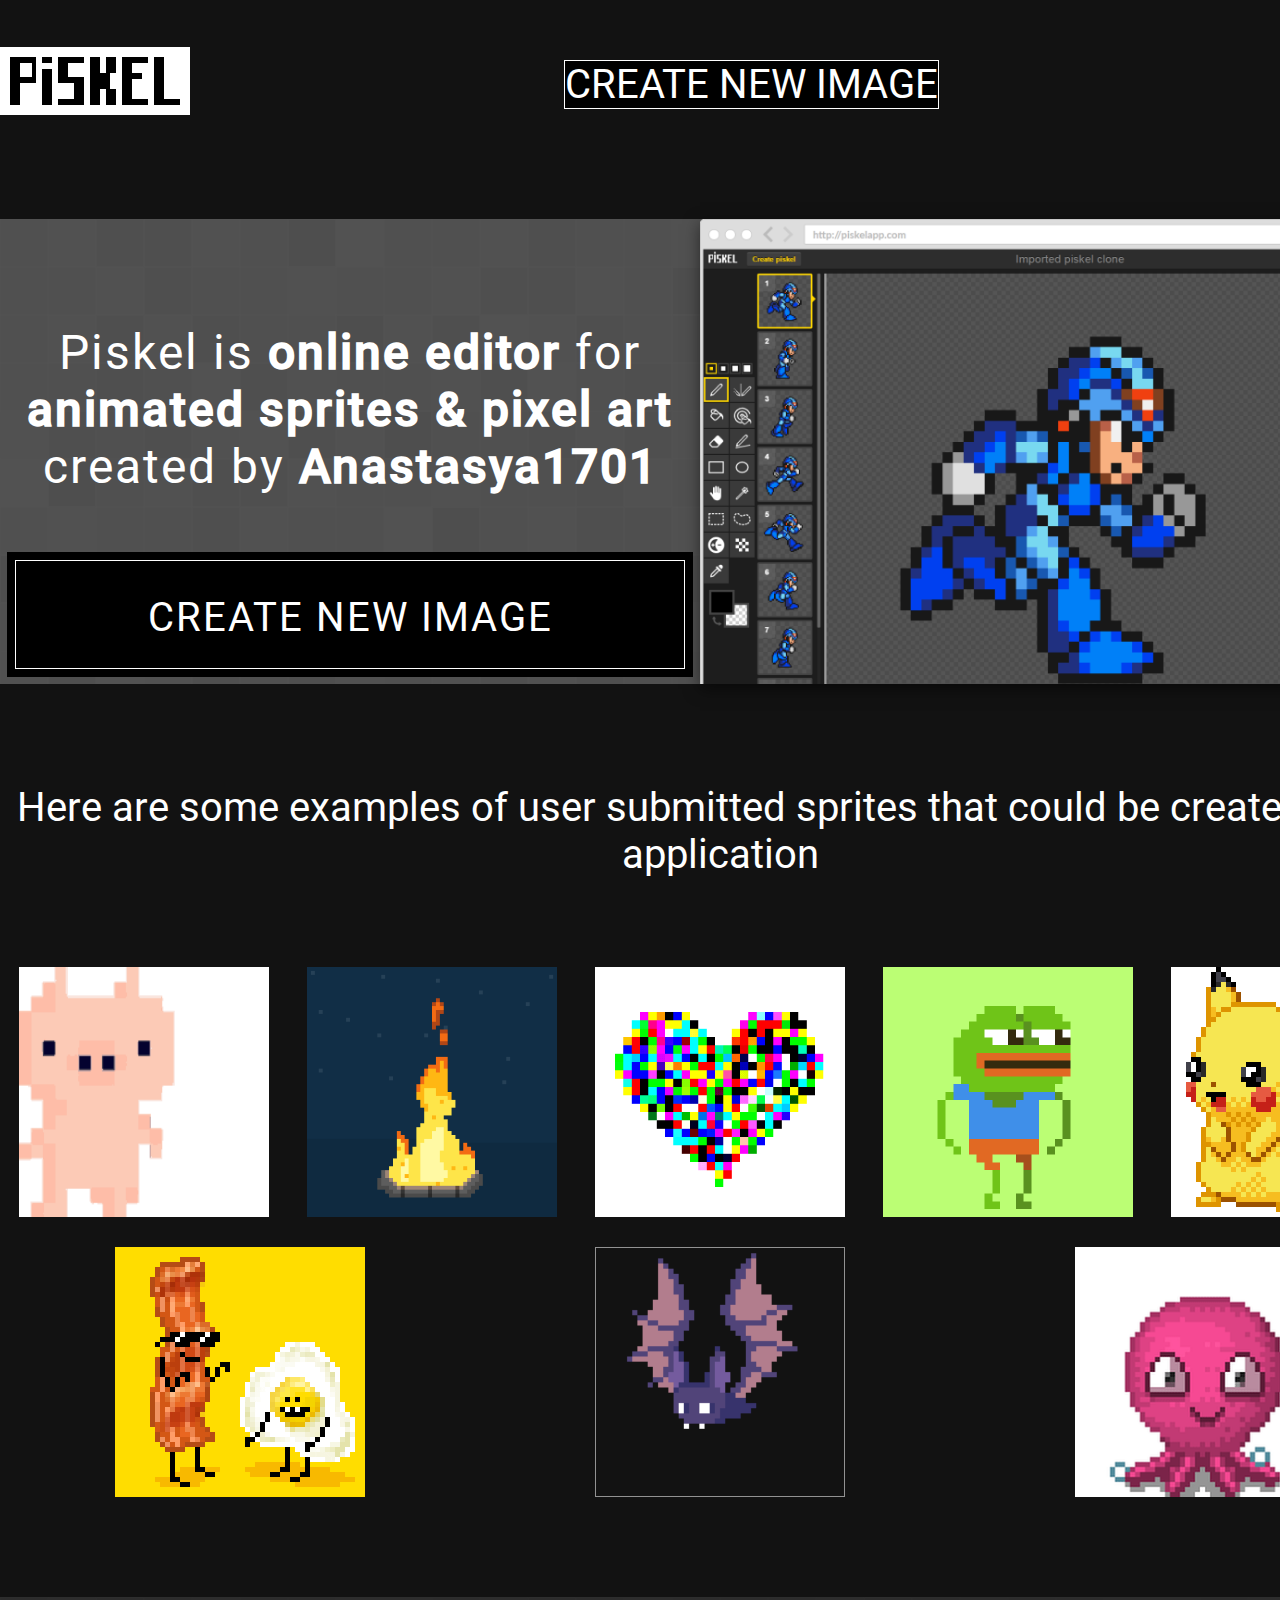
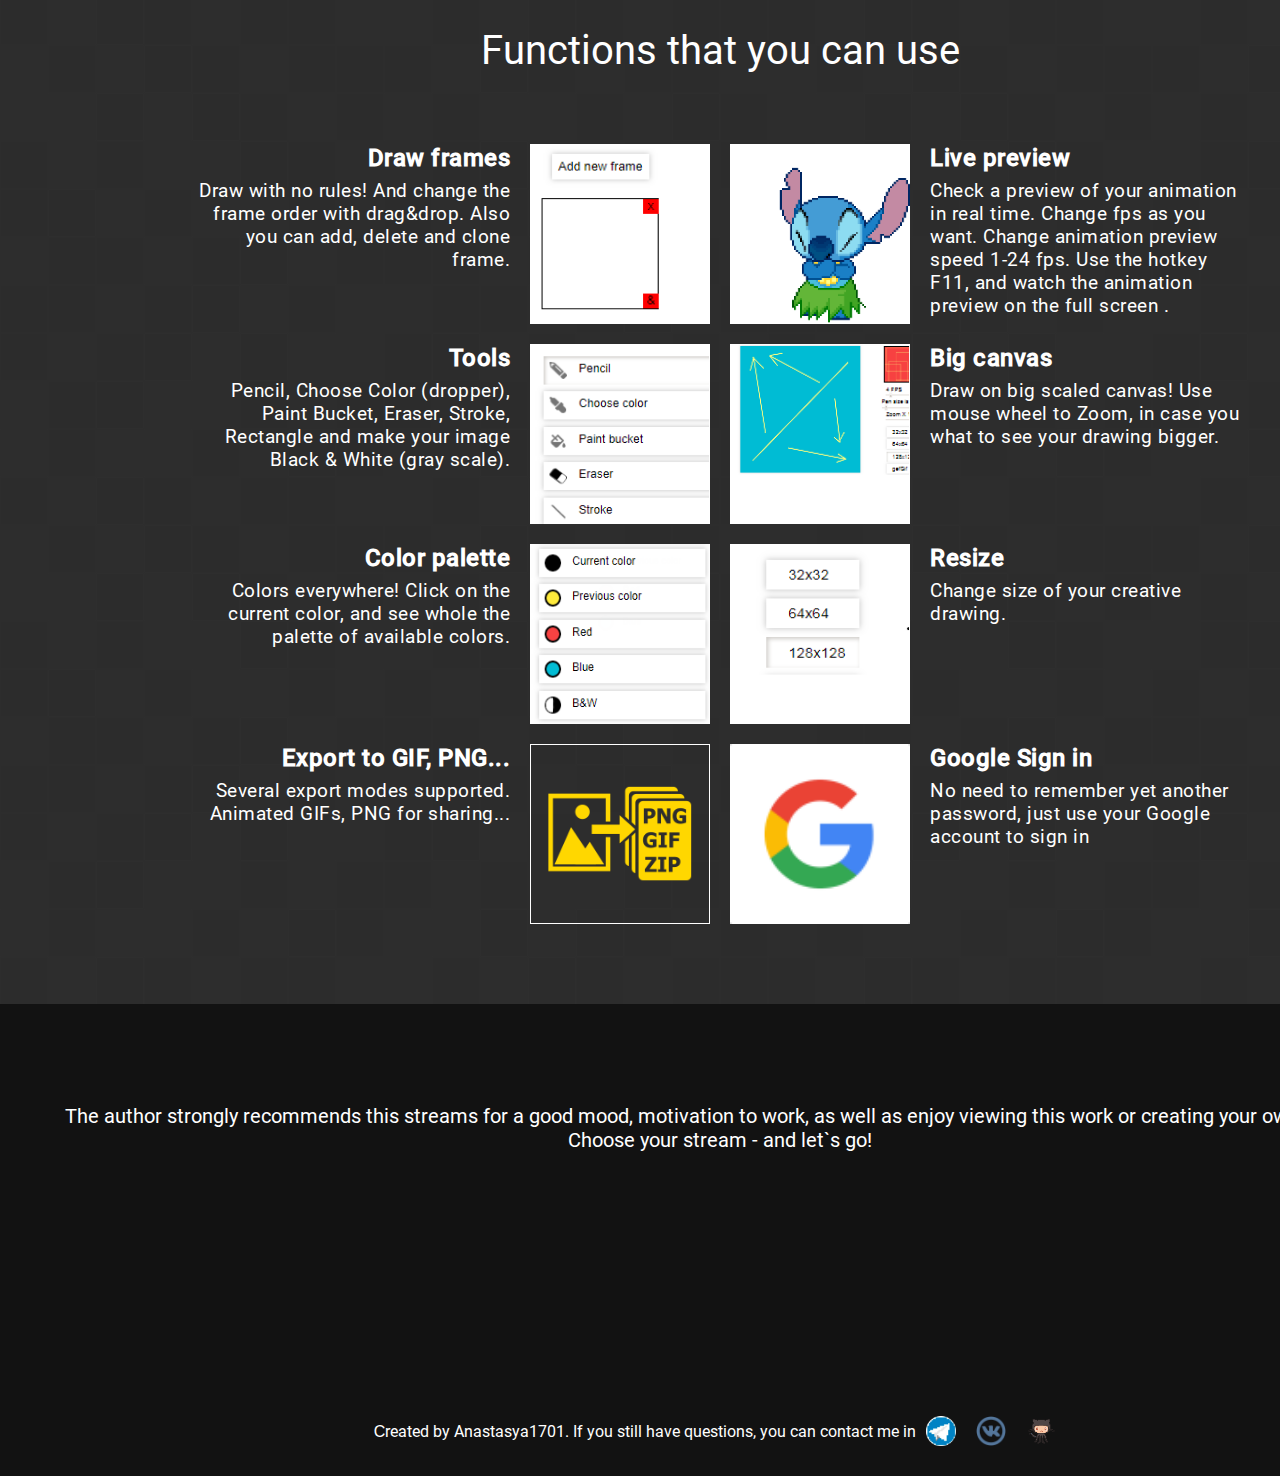
<file: index.html>
<!DOCTYPE html>
<html lang="en">
<head>
  <meta charset="UTF-8">
  <meta name="viewport" content="width=device-width, initial-scale=1.0">
  <meta http-equiv="X-UA-Compatible" content="ie=edge">
  <meta name="msapplication-TileColor" content="#da532c">
  <meta name="msapplication-config" content="./images/favicons/browserconfig.xml">
  <meta name="theme-color" content="#ffffff">
  <title>Simple Piskel Clone</title>
  <link rel="apple-touch-icon" sizes="180x180" href="./images/favicons/apple-touch-icon.png">
  <link rel="icon" type="image/png" sizes="32x32" href="./images/favicons/favicon-32x32.png">
  <link rel="icon" type="image/png" sizes="16x16" href="./images/favicons/favicon-16x16.png">
  <link rel="manifest" href="./images/favicons/site.webmanifest">
  <link rel="mask-icon" href="./images/favicons/safari-pinned-tab.svg" color="#5bbad5">
  <link rel="shortcut icon" href="./images/favicons/favicon.ico">
<link href="landing.css" rel="stylesheet"></head>
<body>
  <header class="header">
    <h1>
      <img src="images/logo.png" alt="Piskel">
    </h1>
    <a class="redirect-button glitch" data-text="CREATE NEW IMAGE" href="piskelClone.html">CREATE NEW IMAGE</a>
  </header>
  <main class="main">
    <div class="home-main">
      <div class="home-main__text">
        <span>Piskel is <b>online editor</b> for <b>animated sprites & pixel art</b> created by
          <a href="https://github.com/Anastasya1701"><b class="names">Anastasya1701</b></a>
        </span>
        <div class="home-main__btn">
          <a class="redirect-button glitch1" data-text="CREATE NEW IMAGE" href="piskelClone.html">CREATE NEW IMAGE</a>
        </div>
      </div>
      <div class="main-preview"></div>
    </div>
    <section class="examples-section">
      <div class="examples-section__text">Here are some examples of user submitted sprites that could be created in this
        application</div>
      <div class="examples-section__images">
        <img src="images/tenor.gif" class="examples-section__image-i" alt="">
        <img src="images/fire.gif" class="examples-section__image-i" alt="">
        <img src="images/heart.gif" class="examples-section__image-i" alt="">
        <img src="images/frog.gif" class="examples-section__image-i" alt="">
        <img src="images/picahu2.gif" class="examples-section__image-i" alt="">
        <img src="images/egs.gif" class="examples-section__image-i" alt="">
        <img src="images/bird.gif" class="examples-section__image-i bird-gif" alt="">
        <img src="images/osean-second.gif" class="examples-section__image-i" alt="">
      </div>
    </section>
    <section class="function-tools">
      <h2>
        Functions that you can use
      </h2>
      <div class="assets">
        <div class="assets-left">
          <div class="assets__item">
            <div class="assets__item-text">
              <h3>Draw frames</h3>
              <p>Draw with no rules!
                And change the frame order with drag&drop. Also you can add,
                delete and clone frame.
              </p>
            </div>
            <img src="images/addFrame.png" alt="" class="" width="180" height="180">
          </div>
          <div class="assets__item">
            <div class="assets__item-text">
              <h3>Tools</h3>
              <p>
                Pencil, Choose Color (dropper), Paint Bucket, Eraser, Stroke, Rectangle
                and make your image Black & White (gray scale).
                <br>
              </p>
            </div>
            <img src="images/Tools.png" alt="" class="" width="180" height="180">
          </div>
          <div class="assets__item">
            <div class="assets__item-text">
              <h3>Color palette</h3>
              <p>
                Colors everywhere! Click on the current color, and see whole the palette of available colors.
              </p>
            </div>
            <img src="images/colors.png" alt="" class="" width="180" height="180">
          </div>
          <div class="assets__item">
            <div class="assets__item-text">
              <h3>Export to GIF, PNG...</h3>
              <p>
                Several export modes supported.
                Animated GIFs, PNG for sharing...
              </p>
            </div>
            <img src="images/savePng.png" alt="" class=" save-png" width="180" height="180">
          </div>
        </div>
        <div class="assets-right">
          <div class="assets__item">
            <img class="media-image disney-img" src="images/disney.gif" width="180" height="180">
            <div class="assets__item-text">
              <h3>Live preview</h3>
              <p>
                Check a preview of your animation in real time. Change fps as you want.
                Change animation preview speed 1-24 fps.
                Use the hotkey F11, and watch the animation preview on the full screen .
              </p>
            </div>
          </div>
          <div class="assets__item">
            <img class="media-image" src="images/canvas.png" width="180" height="180">
            <div class="assets__item-text">
              <h3>Big canvas</h3>
              <p>
                Draw on big scaled canvas!
                Use mouse wheel to Zoom, in case you what to see your drawing bigger.
              </p>
            </div>
          </div>
          <div class="assets__item">
            <img src="images/resize.png" alt="" class="" width="180" height="180">
            <div class="assets__item-text">
              <h3>Resize</h3>
              <p>
                Change size of your creative drawing.
              </p>
            </div>
          </div>
          <div class="assets__item">
            <img class="media-image" src="images/google.png" width="180" height="180">
            <div class="assets__item-text">
              <h3>Google Sign in</h3>
              <p>No need to remember yet another password, just use your Google account to sign in</p>
            </div>
          </div>
        </div>
      </div>
    </section>
  </main>
  <footer>
    <div class="recomendations">
      <div>
        <p class="annotation">
          The author strongly recommends this streams for a good mood, motivation to work, as
          well as enjoy viewing this work or creating your own images.
        </p>
        <p class="annotation">
          Choose your stream - and let`s go!
        </p>
      </div>
      <div class="frame-container">
        <iframe width="370" height="210" src="https://www.youtube.com/embed/lTRiuFIWV54" frameborder="0"
          allow="accelerometer; autoplay; encrypted-media; gyroscope; picture-in-picture" allowfullscreen></iframe>
        <iframe width="370" height="210" src="https://www.youtube.com/embed/yY7iGa4t9-I" frameborder="0"
          allow="accelerometer; autoplay; encrypted-media; gyroscope; picture-in-picture" allowfullscreen></iframe>
        <iframe width="370" height="210" src="https://www.youtube.com/embed/kp54_1fgsFU" frameborder="0"
          allow="accelerometer; autoplay; encrypted-media; gyroscope; picture-in-picture" allowfullscreen></iframe>
      </div>
    </div>
    <span class="footer-information">Сreated by Anastasya1701. If you still have questions, you can contact me in
      <a class="tg-icon" href="https://t.me/anastasya1701"></a>
      <a class="vk-icon" href="https://vk.com/id77674994"></a>
      <a class="github-icon" href="https://github.com/Anastasya1701"></a>
    </span>
  </footer>

<script type="text/javascript" src="landing.js"></script></body>

</html>
</file>
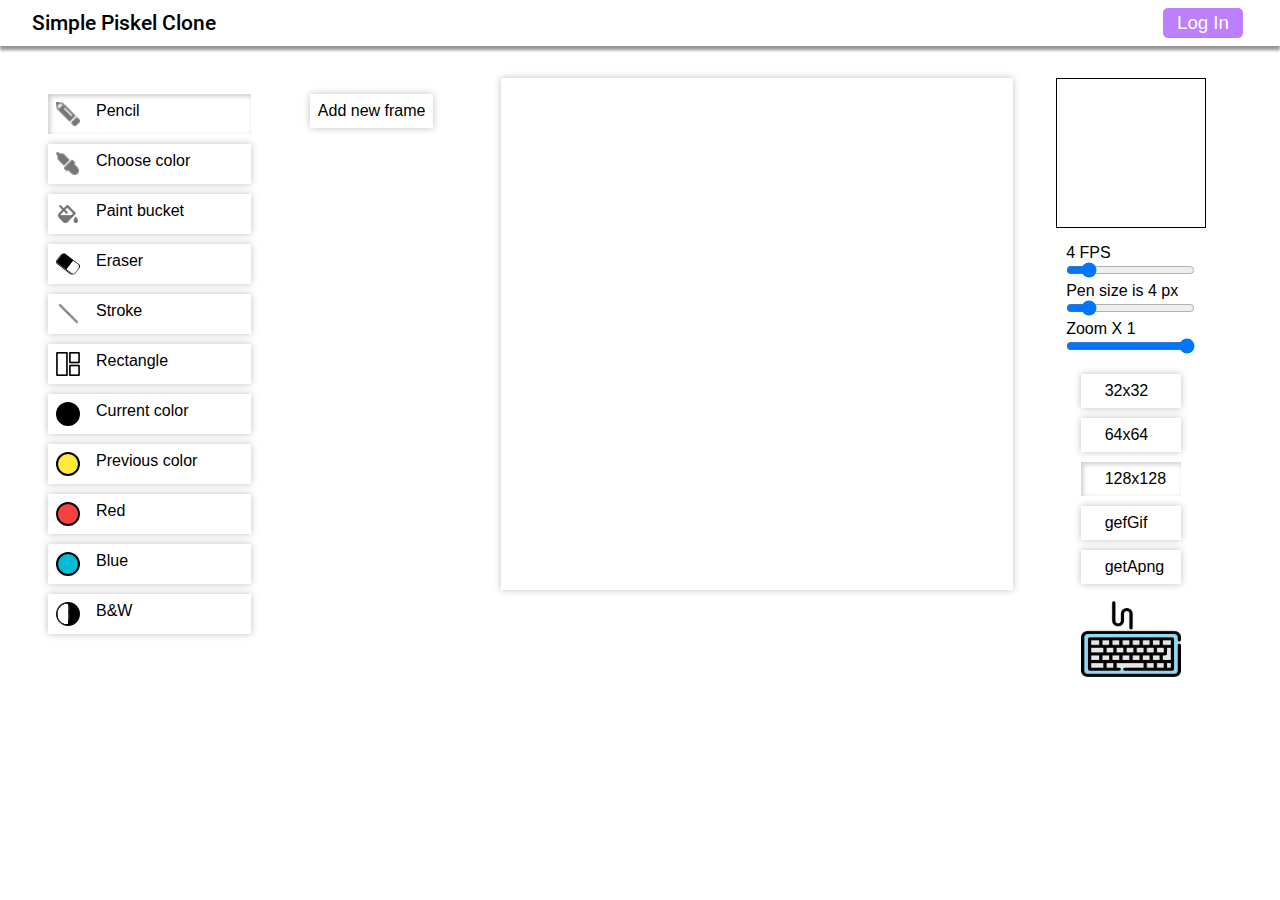
<file: piskelClone.html>
<!DOCTYPE html>
<html lang="en">

<head>
  <meta charset="UTF-8">
  <meta name="viewport" content="width=device-width, initial-scale=1.0">
  <meta http-equiv="X-UA-Compatible" content="ie=edge">
  <meta name="google-signin-client_id"
    content="212038062718-iibimte9kj8835teppp19rih8uarm6ll.apps.googleusercontent.com">
  <meta name="msapplication-TileColor" content="#da532c">
  <meta name="msapplication-config" content="./images/favicons/browserconfig.xml">
  <meta name="theme-color" content="#ffffff">
  <title>Simple Piskel Clone</title>
  <link rel="apple-touch-icon" sizes="180x180" href="./images/favicons/apple-touch-icon.png">
  <link rel="icon" type="image/png" sizes="32x32" href="./images/favicons/favicon-32x32.png">
  <link rel="icon" type="image/png" sizes="16x16" href="./images/favicons/favicon-16x16.png">
  <link rel="manifest" href="./images/favicons/site.webmanifest">
  <link rel="mask-icon" href="./images/favicons/safari-pinned-tab.svg" color="#5bbad5">
  <link rel="shortcut icon" href="./images/favicons/favicon.ico">
  <script src="https://apis.google.com/js/platform.js" async defer></script>
<link href="app.css" rel="stylesheet"></head>

<body>
  <header class="header">
    <nav class="header__nav">
      <h1 class="header__title"><a href="#">Simple Piskel Clone</a></h1>
      <div class="login-google-wrapper">
        <button id="logIn">Log In</button>
        <div id="userInfo">
          <img id="userImg">
          <span id="userName"></span>
        </div>
        <button id="logOut">Log Out</button>
      </div>
    </nav>
  </header>

  <main class="main">
    <section class="work-place">
      <ul class="work-place__tool-bar">
        <li class="button pencil active" onmousedown="return false" onselectstart="return false">
          <img class="pencil" src="images/pencil.png" alt="move" width="24" height="24">
          <span class="tool-bar__text pencil">Pencil</span>
        </li>

        <li class="button chooseColor" onmousedown="return false" onselectstart="return false">
          <img class="chooseColor" src="images/pipette.png" alt="pipe" width="24" height="24">
          <span class="tool-bar__text chooseColor">Choose color</span>
        </li>

        <li class="button paintBucket" onmousedown="return false" onselectstart="return false">
          <img class="paintBucket" src="images/bucket.png" alt="bucket" width="24" height="24">
          <span class="tool-bar__text paintBucket">Paint bucket</span>
        </li>

        <li class="button eraser" onmousedown="return false" onselectstart="return false">
          <img class="eraser" src="images/eraser.png" alt="eraser" width="24" height="24">
          <span class="tool-bar__text eraser">Eraser</span>
        </li>

        <li class="button line" onmousedown="return false" onselectstart="return false">
          <img class="line" src="images/stroke.png" alt="line" width="24" height="24">
          <span class="tool-bar__text line">Stroke</span>
        </li>

        <li class="button rectangle" onmousedown="return false" onselectstart="return false">
          <img class="rectangle" src="images/rectangle.png" alt="rectangle" width="24" height="24">
          <span class="tool-bar__text rectangle">Rectangle</span>
        </li>

        <label class="button input-color" onmousedown="return false" onselectstart="return false">
          <div class="tool-bar__color tool-bar__color--current"></div>
          <input class="input-current-color" type="color">
          Current color
        </label>

        <li class="button previous" onmousedown="return false" onselectstart="return false">
          <div class="tool-bar__color tool-bar__color--previous previous"></div>
          <span class="previous">Previous color</span>
        </li>

        <li class="button red" onmousedown="return false" onselectstart="return false">
          <div class="tool-bar__color tool-bar__color--red red"></div>
          <span class="red">Red</span>
        </li>

        <li class="button blue" onmousedown="return false" onselectstart="return false">
          <div class="tool-bar__color tool-bar__color--blue blue"></div>
          <span class="blue">Blue</span>
        </li>

        <li class="button tool-bar__bw-canvas button bw">
          <img class="bw" src="images/bw.png" alt="bw" width="24" height="24">
          <span class="tool-bar__text bw">B&W</span>
        </li>
      </ul>
    </section>

    <section class="frames scroll-container" tabindex="1">
      <div class="frames__item">
        <ul>
          <li class="button button--XL">Add new frame</li>
        </ul>
      </div>
    </section>

    <section class="canvas__wraper">
      <div class="canvas">
        <canvas class="canvas-field" width="512" height="512"></canvas>
      </div>
    </section>

    <section class="animation-preview">
      <div class="animation-preview__preview-frame"></div>
      <div class="animation-preview__range-fps">
        <p class="range-fps__value">
          <span class="value__number"></span>
          <span class="value__label">FPS</span>
        </p>
        <input type="range" value="4" class="range-fps__input-fps" min="1" max="24">
      </div>
      <div class="pen-size">
        <p class="pen-size__value">
          <span class="pen-size__label">Pen size is</span>
          <span class="pen-size__number">4</span>
          <span class="pen-size__label">px </span>
        </p>
        <input type="range" value="4" class="pen-size__input-px" min="1" max="24">
      </div>

      <div class="canvas-size">
        <p class="pen-size__value">
          <span class="canvas-size__label">Zoom</span>
          <span class="canvas-size__label">X</span>
          <span class="canvas-size__number">1</span>
        </p>
        <input type="range" value="800" class="canvas-size__input-px" min="32" max="800">
      </div>

      <ul class="canvas-size__tool-bar">
        <li class="button sizeS" onmousedown="return false" onselectstart="return false">
          <span class="tool-bar__text sizeS">32x32</span>
        </li>

        <li class="button sizeM" onmousedown="return false" onselectstart="return false">
          <span class="tool-bar__text sizeM">64x64</span>
        </li>

        <li class="button sizeL active" onmousedown="return false" onselectstart="return false">
          <span class="tool-bar__text sizeL">128x128</span>
        </li>
        <li class="button getGif" onmousedown="return false" onselectstart="return false">
          <span class="tool-bar__text getGif" download>gefGif</span>
        </li>
        <li class="button getApng" onmousedown="return false" onselectstart="return false">
          <span class="tool-bar__text getApng" download>getApng</span>
        </li>
        <li class="modal-show" data-title="Keyboard shortcuts. Click me">
          <img class="keyboard modal-show" src="images/keyboard.png" alt="move" width="100" height="90">
        </li>
        <div class="modal" id="modal">
          <div class="modal-content">
            <span class="modal-hide">✕</span>
            <div class="modal-header">
              <h2 class="modal-header__title">Keyboard shortcuts</h2>
            </div>
            <div class="modal-body">
              <h3 class="modal-body__title">Tool shortcuts</h3>
              <ul>
                <li class="modal-body__item">
                  <img class="pencil" src="images/pencil.png" alt="move" width="24" height="24">
                  <span class="item__hot-key">Alt + K</span>
                  <span class="item__label">Pencil</span>
                </li>
                <li class="modal-body__item">
                  <img class="chooseColor" src="images/pipette.png" alt="pipe" width="24" height="24">
                  <span class="item__hot-key">Alt + C</span>
                  <span class="tool-bar__text chooseColor">Choose color</span>
                </li>
                <li class="modal-body__item">
                  <img class="paintBucket" src="images/bucket.png" alt="bucket" width="24" height="24">
                  <span class="item__hot-key">Alt + B</span>
                  <span class="item__label">Paint bucket</span>
                </li>
                <li class="modal-body__item">
                  <img class="eraser" src="images/eraser.png" alt="eraser" width="24" height="24">
                  <span class="item__hot-key">Alt + H</span>
                  <span class="item__label">Eraser</span>
                </li>

                <li class="modal-body__item">
                  <img class="line" src="images/stroke.png" alt="line" width="24" height="24">
                  <span class="item__hot-key">Alt + L</span>
                  <span class="item__label">Stroke</span>
                </li>

                <li class="modal-body__item">
                  <img class="rectangle" src="images/rectangle.png" alt="rectangle" width="24" height="24">
                  <span class="item__hot-key">Alt + R</span>
                  <span class="item__label">Rectangle</span>
                </li>
              </ul>

              <h3 class="modal-body__title">Color shortcuts</h3>
              <ul>
                <li class="modal-body__item">
                  <span class="item__hot-key item__hot-key--color">Alt + 1</span>
                  <span class="item__label">Previous color</span>
                </li>

                <li class="modal-body__item">
                  <span class="item__hot-key item__hot-key--color">Alt + 2</span>
                  <span class="item__label">Red</span>
                </li>

                <li class="modal-body__item">
                  <span class="item__hot-key item__hot-key--color">Alt + 3</span>
                  <span class="item__label">Blue</span>
                </li>


                <li class="modal-body__item">
                  <span class="item__hot-key item__hot-key--color">Alt + 4</span>
                  <span class="item__label">B&W</span>
                </li>
              </ul>
              <h3 class="modal-body__title">Frame shortcuts</h3>
              <ul>
                <li class="modal-body__item">
                  <span class="item__hot-key item__hot-key--color">Alt + A</span>
                  <span class="item__label">Add frame</span>
                </li>
              </ul>
              <h3 class="modal-body__title">Canvas size shortcuts</h3>
              <ul>
                <li class="modal-body__item">
                  <span class="item__hot-key item__hot-key--color">Alt + 5</span>
                  <span class="item__label">128 x 128</span>
                </li>
                <li class="modal-body__item">
                  <span class="item__hot-key item__hot-key--color">Alt + 6</span>
                  <span class="item__label">64 x 64</span>
                </li>
                <li class="modal-body__item">
                  <span class="item__hot-key item__hot-key--color">Alt + 7</span>
                  <span class="item__label">32 x 32</span>
                </li>
              </ul>
              <h3 class="modal-body__title">Download shortcuts</h3>
              <ul>
                <li class="modal-body__item">
                  <span class="item__hot-key item__hot-key--color">Alt + 8</span>
                  <span class="item__label">Download .gif</span>
                </li>
                <li class="modal-body__item">
                  <span class="item__hot-key item__hot-key--color">Alt + 9</span>
                  <span class="item__label">Download .apng</span>
                </li>
              </ul>
              <h3 class="modal-body__title">View shortcuts</h3>
              <ul>
                <li class="modal-body__item">
                  <span class="item__hot-key item__hot-key--color">F11</span>
                  <span class="item__label">Full screen</span>
                </li>
              </ul>
            </div>
            <div class="modal-footer">
            </div>
          </div>
        </div>

      </ul>
    </section>

  </main>
<script type="text/javascript" src="app.js"></script></body>

</html>
</file>
<file: landing.css>
/*! normalize.scss v0.1.0 | MIT License | based on git.io/normalize */
/**
 * 1. Set default font family to sans-serif.
 * 2. Prevent iOS text size adjust after orientation change, without disabling
 *    user zoom.
 */
html {
  font-family: sans-serif;
  /* 1 */
  -webkit-text-size-adjust: 100%;
  /* 2 */
  -ms-text-size-adjust: 100%;
  /* 2 */ }

/**
   * Remove default margin.
   */
body {
  margin: 0; }

/* HTML5 display definitions
     ========================================================================== */
/**
   * Correct `block` display not defined for any HTML5 element in IE 8/9.
   * Correct `block` display not defined for `details` or `summary` in IE 10/11
   * and Firefox.
   * Correct `block` display not defined for `main` in IE 11.
   */
article,
aside,
details,
figcaption,
figure,
footer,
header,
hgroup,
main,
menu,
nav,
section,
summary {
  display: block; }

/**
   * 1. Correct `inline-block` display not defined in IE 8/9.
   * 2. Normalize vertical alignment of `progress` in Chrome, Firefox, and Opera.
   */
audio,
canvas,
progress,
video {
  display: inline-block;
  /* 1 */
  vertical-align: baseline;
  /* 2 */ }

/**
   * Prevent modern browsers from displaying `audio` without controls.
   * Remove excess height in iOS 5 devices.
   */
audio:not([controls]) {
  display: none;
  height: 0; }

/**
   * Address `[hidden]` styling not present in IE 8/9/10.
   * Hide the `template` element in IE 8/9/11, Safari, and Firefox < 22.
   */
[hidden],
template {
  display: none; }

/* Links
     ========================================================================== */
/**
   * Remove the gray background color from active links in IE 10.
   */
a {
  background-color: transparent; }

/**
   * Improve readability when focused and also mouse hovered in all browsers.
   */
a:active,
a:hover {
  outline: 0; }

/* Text-level semantics
     ========================================================================== */
/**
   * Address styling not present in IE 8/9/10/11, Safari, and Chrome.
   */
abbr[title] {
  border-bottom: 1px dotted; }

/**
   * Address style set to `bolder` in Firefox 4+, Safari, and Chrome.
   */
b,
strong {
  font-weight: bold; }

/**
   * Address styling not present in Safari and Chrome.
   */
dfn {
  font-style: italic; }

/**
   * Address variable `h1` font-size and margin within `section` and `article`
   * contexts in Firefox 4+, Safari, and Chrome.
   */
h1 {
  margin: 0.67em 0;
  font-size: 2em; }

/**
   * Address styling not present in IE 8/9.
   */
mark {
  color: #000000;
  background: #ffff00; }

/**
   * Address inconsistent and variable font size in all browsers.
   */
small {
  font-size: 80%; }

/**
   * Prevent `sub` and `sup` affecting `line-height` in all browsers.
   */
sub,
sup {
  position: relative;
  font-size: 75%;
  line-height: 0;
  vertical-align: baseline; }

sup {
  top: -0.5em; }

sub {
  bottom: -0.25em; }

/* Embedded content
     ========================================================================== */
/**
   * Remove border when inside `a` element in IE 8/9/10.
   */
img {
  border: 0; }

/**
   * Correct overflow not hidden in IE 9/10/11.
   */
svg:not(:root) {
  overflow: hidden; }

/* Grouping content
     ========================================================================== */
/**
   * Address margin not present in IE 8/9 and Safari.
   */
figure {
  margin: 1em 40px; }

/**
   * Address differences between Firefox and other browsers.
   */
hr {
  -moz-box-sizing: content-box;
  box-sizing: content-box;
  height: 0; }

/**
   * Contain overflow in all browsers.
   */
pre {
  overflow: auto; }

/**
   * Address odd `em`-unit font size rendering in all browsers.
   */
code,
kbd,
pre,
samp {
  font-size: 1em;
  font-family: monospace, monospace; }

/* Forms
     ========================================================================== */
/**
   * Known limitation: by default, Chrome and Safari on OS X allow very limited
   * styling of `select`, unless a `border` property is set.
   */
/**
   * 1. Correct color not being inherited.
   *    Known issue: affects color of disabled elements.
   * 2. Correct font properties not being inherited.
   * 3. Address margins set differently in Firefox 4+, Safari, and Chrome.
   */
button,
input,
optgroup,
select,
textarea {
  margin: 0;
  /* 3 */
  font: inherit;
  /* 2 */
  color: inherit;
  /* 1 */ }

/**
   * Address `overflow` set to `hidden` in IE 8/9/10/11.
   */
button {
  overflow: visible; }

/**
   * Address inconsistent `text-transform` inheritance for `button` and `select`.
   * All other form control elements do not inherit `text-transform` values.
   * Correct `button` style inheritance in Firefox, IE 8/9/10/11, and Opera.
   * Correct `select` style inheritance in Firefox.
   */
button,
select {
  text-transform: none; }

/**
   * 1. Avoid the WebKit bug in Android 4.0.* where (2) destroys native `audio`
   *    and `video` controls.
   * 2. Correct inability to style clickable `input` types in iOS.
   * 3. Improve usability and consistency of cursor style between image-type
   *    `input` and others.
   */
button,
html input[type="button"],
input[type="reset"],
input[type="submit"] {
  cursor: pointer;
  /* 3 */
  -webkit-appearance: button;
  /* 2 */ }

/**
   * Re-set default cursor for disabled elements.
   */
button[disabled],
html input[disabled] {
  cursor: default; }

/**
   * Remove inner padding and border in Firefox 4+.
   */
button::-moz-focus-inner,
input::-moz-focus-inner {
  padding: 0;
  border: 0; }

/**
   * Address Firefox 4+ setting `line-height` on `input` using `!important` in
   * the UA stylesheet.
   */
input {
  line-height: normal; }

/**
   * It's recommended that you don't attempt to style these elements.
   * Firefox's implementation doesn't respect box-sizing, padding, or width.
   *
   * 1. Address box sizing set to `content-box` in IE 8/9/10.
   * 2. Remove excess padding in IE 8/9/10.
   */
input[type="checkbox"],
input[type="radio"] {
  box-sizing: border-box;
  /* 1 */
  padding: 0;
  /* 2 */ }

/**
   * Fix the cursor style for Chrome's increment/decrement buttons. For certain
   * `font-size` values of the `input`, it causes the cursor style of the
   * decrement button to change from `default` to `text`.
   */
input[type="number"]::-webkit-inner-spin-button,
input[type="number"]::-webkit-outer-spin-button {
  height: auto; }

/**
   * 1. Address `appearance` set to `searchfield` in Safari and Chrome.
   * 2. Address `box-sizing` set to `border-box` in Safari and Chrome
   *    (include `-moz` to future-proof).
   */
input[type="search"] {
  -webkit-box-sizing: content-box;
  /* 2 */
  -moz-box-sizing: content-box;
  box-sizing: content-box;
  -webkit-appearance: textfield;
  /* 1 */ }

/**
   * Remove inner padding and search cancel button in Safari and Chrome on OS X.
   * Safari (but not Chrome) clips the cancel button when the search input has
   * padding (and `textfield` appearance).
   */
input[type="search"]::-webkit-search-cancel-button,
input[type="search"]::-webkit-search-decoration {
  -webkit-appearance: none; }

/**
   * Define consistent border, margin, and padding.
   */
fieldset {
  margin: 0 2px;
  padding: 0.35em 0.625em 0.75em;
  border: 1px solid #c0c0c0; }

/**
   * 1. Correct `color` not being inherited in IE 8/9/10/11.
   * 2. Remove padding so people aren't caught out if they zero out fieldsets.
   */
legend {
  padding: 0;
  /* 2 */
  border: 0;
  /* 1 */ }

/**
   * Remove default vertical scrollbar in IE 8/9/10/11.
   */
textarea {
  overflow: auto; }

/**
   * Don't inherit the `font-weight` (applied by a rule above).
   * NOTE: the default cannot safely be changed in Chrome and Safari on OS X.
   */
optgroup {
  font-weight: bold; }

/* Tables
     ========================================================================== */
/**
   * Remove most spacing between table cells.
   */
table {
  border-collapse: collapse;
  border-spacing: 0; }

td,
th {
  padding: 0; }

* {
  box-sizing: border-box;
  margin: 0;
  padding: 0; }

a {
  color: inherit;
  text-decoration: none; }

h1,
h2,
h3,
h4,
h5,
h6 {
  margin: 0;
  padding: 0; }

/* roboto-regular - latin */
@font-face {
  font-style: normal;
  font-weight: 400;
  font-family: "Roboto";
  src: local("Roboto"), local("Roboto-Regular"), url(fonts/479970ffb74f2117317f9d24d9e317fe.woff2) format("woff2"); }

/* roboto-500 - latin */
@font-face {
  font-style: normal;
  font-weight: 500;
  font-family: "Roboto";
  src: local("Roboto Medium"), local("Roboto-Medium"), url(fonts/020c97dc8e0463259c2f9df929bb0c69.woff2) format("woff2"); }

body {
  width: 1440px;
  margin: 0 auto;
  font-family: "Roboto", sans-serif;
  text-align: center;
  color: #ffffff;
  background-color: #121212; }

.header {
  position: relative;
  display: flex;
  padding-top: 30px; }
  .header img {
    margin-top: 17px;
    padding: 10px;
    background: #ffffff; }

.welcome {
  margin: 35px auto;
  letter-spacing: 1.5px; }

.main {
  width: 100%;
  margin: 80px auto; }

.footer {
  margin-top: 35px; }

.recomendations {
  display: flex;
  flex-direction: column; }

.gifbox {
  display: flex;
  justify-content: center; }

.frame-container {
  margin-top: 20px; }

.annotation {
  font-size: 20px; }

.tg-icon,
.vk-icon,
.github-icon {
  display: block;
  width: 30px;
  height: 30px;
  margin: 0 10px; }

.tg-icon {
  background: url(images/tgicon.png);
  background-size: cover; }

.vk-icon {
  background: url(images/vkicon.png);
  background-size: cover; }

.github-icon {
  background: url(images/octocat.gif);
  background-size: cover; }

.footer-information {
  display: flex;
  justify-content: center;
  align-items: center;
  margin: 30px auto; }

.preview {
  max-width: 600px;
  max-height: 650px; }

.glitch,
.glitch1 {
  position: relative;
  margin: 30px auto;
  font-size: 40px;
  color: white;
  background-color: black;
  border: 1px solid white; }

.glitch1 {
  margin: 60px auto;
  border: none; }

.glitch {
  margin-left: 26%; }

@keyframes noise-anim {
  0% {
    clip: rect(8px, 9999px, 41px, 0); }
  5% {
    clip: rect(57px, 9999px, 68px, 0); }
  10% {
    clip: rect(97px, 9999px, 24px, 0); }
  15% {
    clip: rect(11px, 9999px, 35px, 0); }
  20% {
    clip: rect(95px, 9999px, 1px, 0); }
  25% {
    clip: rect(23px, 9999px, 19px, 0); }
  30% {
    clip: rect(58px, 9999px, 62px, 0); }
  35% {
    clip: rect(9px, 9999px, 49px, 0); }
  40% {
    clip: rect(65px, 9999px, 46px, 0); }
  45% {
    clip: rect(69px, 9999px, 61px, 0); }
  50% {
    clip: rect(54px, 9999px, 30px, 0); }
  55% {
    clip: rect(52px, 9999px, 68px, 0); }
  60% {
    clip: rect(73px, 9999px, 48px, 0); }
  65% {
    clip: rect(100px, 9999px, 53px, 0); }
  70% {
    clip: rect(8px, 9999px, 41px, 0); }
  75% {
    clip: rect(90px, 9999px, 6px, 0); }
  80% {
    clip: rect(68px, 9999px, 7px, 0); }
  85% {
    clip: rect(36px, 9999px, 62px, 0); }
  90% {
    clip: rect(53px, 9999px, 26px, 0); }
  95% {
    clip: rect(38px, 9999px, 63px, 0); }
  100% {
    clip: rect(68px, 9999px, 56px, 0); } }

.glitch:after {
  content: attr(data-text);
  position: absolute;
  top: 0;
  left: -3px;
  overflow: hidden;
  color: white;
  text-shadow: -1px 0 red;
  background: black;
  animation: noise-anim 2s infinite linear alternate-reverse;
  clip: rect(0, 900px, 0, 0); }

.glitch1:after {
  content: attr(data-text);
  position: absolute;
  top: 0;
  left: -3px;
  overflow: hidden;
  color: white;
  text-shadow: -1px 0 red;
  background: black;
  animation: noise-anim 2s infinite linear alternate-reverse;
  clip: rect(0, 900px, 0, 0); }

@keyframes noise-anim-2 {
  0% {
    clip: rect(31px, 9999px, 73px, 0); }
  5% {
    clip: rect(85px, 9999px, 6px, 0); }
  10% {
    clip: rect(57px, 9999px, 45px, 0); }
  15% {
    clip: rect(46px, 9999px, 85px, 0); }
  20% {
    clip: rect(64px, 9999px, 57px, 0); }
  25% {
    clip: rect(46px, 9999px, 59px, 0); }
  30% {
    clip: rect(12px, 9999px, 100px, 0); }
  35% {
    clip: rect(26px, 9999px, 66px, 0); }
  40% {
    clip: rect(19px, 9999px, 67px, 0); }
  45% {
    clip: rect(68px, 9999px, 17px, 0); }
  50% {
    clip: rect(49px, 9999px, 29px, 0); }
  55% {
    clip: rect(21px, 9999px, 39px, 0); }
  60% {
    clip: rect(87px, 9999px, 74px, 0); }
  65% {
    clip: rect(46px, 9999px, 80px, 0); }
  70% {
    clip: rect(16px, 9999px, 11px, 0); }
  75% {
    clip: rect(26px, 9999px, 67px, 0); }
  80% {
    clip: rect(58px, 9999px, 28px, 0); }
  85% {
    clip: rect(84px, 9999px, 18px, 0); }
  90% {
    clip: rect(52px, 9999px, 88px, 0); }
  95% {
    clip: rect(47px, 9999px, 99px, 0); }
  100% {
    clip: rect(54px, 9999px, 11px, 0); } }

.glitch:before {
  content: attr(data-text);
  position: absolute;
  top: 0;
  left: -2px;
  overflow: hidden;
  color: white;
  text-shadow: 1px 0 blue;
  background: black;
  animation: noise-anim-2 3s infinite linear alternate-reverse;
  clip: rect(0, 900px, 0, 0); }

.glitch1:before {
  content: attr(data-text);
  position: absolute;
  top: 0;
  left: -2px;
  overflow: hidden;
  color: white;
  text-shadow: 1px 0 blue;
  background: #ffd700;
  animation: noise-anim-2 3s infinite linear alternate-reverse;
  clip: rect(0, 900px, 0, 0); }

.home-main__btn {
  margin: 15px;
  padding: 25px;
  background: black;
  border: 1px solid white;
  outline: 8px solid black; }

.examples-section__text {
  padding-top: 100px;
  padding-bottom: 59px;
  font-size: 2.5rem; }

.examples-section__images {
  display: flex;
  flex-wrap: wrap;
  justify-content: space-around; }
  .examples-section__images img {
    width: 250px;
    margin-top: 30px; }

.bird-gif {
  border: 1px solid #929292; }

.home-main {
  display: flex;
  justify-content: space-around;
  width: 100%;
  background-color: #525252;
  background-image: url(images/bgk.svg); }

.home-main__text {
  display: flex;
  flex-direction: column;
  max-width: 700px;
  font-size: 3rem;
  font-family: Roboto;
  letter-spacing: 2px; }
  .home-main__text span {
    margin: 50px auto;
    padding: 55px 20px 0 20px; }

.names:hover {
  color: #ffd700; }

.function-tools {
  margin: 100px 0;
  padding: 30px 0 30px 0;
  background-color: #2d2d2d;
  background-image: url(images/bgk.svg); }
  .function-tools h2 {
    font-weight: inherit;
    font-size: 2.5rem; }

.assets {
  display: flex;
  justify-content: center;
  width: 100%;
  margin: 50px 0; }

.assets__item {
  display: flex;
  margin-top: 20px; }

.assets__item-text {
  width: 360px;
  padding: 0 20px 0 20px;
  letter-spacing: 0.5px; }
  .assets__item-text h3 {
    margin-bottom: 7px;
    font-size: 1.5rem; }
  .assets__item-text p {
    font-size: 1.2rem; }

.assets-right {
  margin-left: 10px;
  text-align: left; }

.assets-left {
  margin-right: 10px;
  text-align: right; }

.main-preview {
  width: 800px;
  background: url(images/main-preview.png);
  background-repeat: no-repeat;
  background-size: 100%;
  box-shadow: 0 5px 15px rgba(0, 0, 0, 0.5); }

.disney-img {
  background: white; }

.save-png {
  border: 1px solid white; }
</file>
<file: app.css>
/*! normalize.scss v0.1.0 | MIT License | based on git.io/normalize */
/**
 * 1. Set default font family to sans-serif.
 * 2. Prevent iOS text size adjust after orientation change, without disabling
 *    user zoom.
 */
html {
  font-family: sans-serif;
  /* 1 */
  -webkit-text-size-adjust: 100%;
  /* 2 */
  -ms-text-size-adjust: 100%;
  /* 2 */ }

/**
   * Remove default margin.
   */
body {
  margin: 0; }

/* HTML5 display definitions
     ========================================================================== */
/**
   * Correct `block` display not defined for any HTML5 element in IE 8/9.
   * Correct `block` display not defined for `details` or `summary` in IE 10/11
   * and Firefox.
   * Correct `block` display not defined for `main` in IE 11.
   */
article,
aside,
details,
figcaption,
figure,
footer,
header,
hgroup,
main,
menu,
nav,
section,
summary {
  display: block; }

/**
   * 1. Correct `inline-block` display not defined in IE 8/9.
   * 2. Normalize vertical alignment of `progress` in Chrome, Firefox, and Opera.
   */
audio,
canvas,
progress,
video {
  display: inline-block;
  /* 1 */
  vertical-align: baseline;
  /* 2 */ }

/**
   * Prevent modern browsers from displaying `audio` without controls.
   * Remove excess height in iOS 5 devices.
   */
audio:not([controls]) {
  display: none;
  height: 0; }

/**
   * Address `[hidden]` styling not present in IE 8/9/10.
   * Hide the `template` element in IE 8/9/11, Safari, and Firefox < 22.
   */
[hidden],
template {
  display: none; }

/* Links
     ========================================================================== */
/**
   * Remove the gray background color from active links in IE 10.
   */
a {
  background-color: transparent; }

/**
   * Improve readability when focused and also mouse hovered in all browsers.
   */
a:active,
a:hover {
  outline: 0; }

/* Text-level semantics
     ========================================================================== */
/**
   * Address styling not present in IE 8/9/10/11, Safari, and Chrome.
   */
abbr[title] {
  border-bottom: 1px dotted; }

/**
   * Address style set to `bolder` in Firefox 4+, Safari, and Chrome.
   */
b,
strong {
  font-weight: bold; }

/**
   * Address styling not present in Safari and Chrome.
   */
dfn {
  font-style: italic; }

/**
   * Address variable `h1` font-size and margin within `section` and `article`
   * contexts in Firefox 4+, Safari, and Chrome.
   */
h1 {
  margin: 0.67em 0;
  font-size: 2em; }

/**
   * Address styling not present in IE 8/9.
   */
mark {
  color: #000000;
  background: #ffff00; }

/**
   * Address inconsistent and variable font size in all browsers.
   */
small {
  font-size: 80%; }

/**
   * Prevent `sub` and `sup` affecting `line-height` in all browsers.
   */
sub,
sup {
  position: relative;
  font-size: 75%;
  line-height: 0;
  vertical-align: baseline; }

sup {
  top: -0.5em; }

sub {
  bottom: -0.25em; }

/* Embedded content
     ========================================================================== */
/**
   * Remove border when inside `a` element in IE 8/9/10.
   */
img {
  border: 0; }

/**
   * Correct overflow not hidden in IE 9/10/11.
   */
svg:not(:root) {
  overflow: hidden; }

/* Grouping content
     ========================================================================== */
/**
   * Address margin not present in IE 8/9 and Safari.
   */
figure {
  margin: 1em 40px; }

/**
   * Address differences between Firefox and other browsers.
   */
hr {
  -moz-box-sizing: content-box;
  box-sizing: content-box;
  height: 0; }

/**
   * Contain overflow in all browsers.
   */
pre {
  overflow: auto; }

/**
   * Address odd `em`-unit font size rendering in all browsers.
   */
code,
kbd,
pre,
samp {
  font-size: 1em;
  font-family: monospace, monospace; }

/* Forms
     ========================================================================== */
/**
   * Known limitation: by default, Chrome and Safari on OS X allow very limited
   * styling of `select`, unless a `border` property is set.
   */
/**
   * 1. Correct color not being inherited.
   *    Known issue: affects color of disabled elements.
   * 2. Correct font properties not being inherited.
   * 3. Address margins set differently in Firefox 4+, Safari, and Chrome.
   */
button,
input,
optgroup,
select,
textarea {
  margin: 0;
  /* 3 */
  font: inherit;
  /* 2 */
  color: inherit;
  /* 1 */ }

/**
   * Address `overflow` set to `hidden` in IE 8/9/10/11.
   */
button {
  overflow: visible; }

/**
   * Address inconsistent `text-transform` inheritance for `button` and `select`.
   * All other form control elements do not inherit `text-transform` values.
   * Correct `button` style inheritance in Firefox, IE 8/9/10/11, and Opera.
   * Correct `select` style inheritance in Firefox.
   */
button,
select {
  text-transform: none; }

/**
   * 1. Avoid the WebKit bug in Android 4.0.* where (2) destroys native `audio`
   *    and `video` controls.
   * 2. Correct inability to style clickable `input` types in iOS.
   * 3. Improve usability and consistency of cursor style between image-type
   *    `input` and others.
   */
button,
html input[type="button"],
input[type="reset"],
input[type="submit"] {
  cursor: pointer;
  /* 3 */
  -webkit-appearance: button;
  /* 2 */ }

/**
   * Re-set default cursor for disabled elements.
   */
button[disabled],
html input[disabled] {
  cursor: default; }

/**
   * Remove inner padding and border in Firefox 4+.
   */
button::-moz-focus-inner,
input::-moz-focus-inner {
  padding: 0;
  border: 0; }

/**
   * Address Firefox 4+ setting `line-height` on `input` using `!important` in
   * the UA stylesheet.
   */
input {
  line-height: normal; }

/**
   * It's recommended that you don't attempt to style these elements.
   * Firefox's implementation doesn't respect box-sizing, padding, or width.
   *
   * 1. Address box sizing set to `content-box` in IE 8/9/10.
   * 2. Remove excess padding in IE 8/9/10.
   */
input[type="checkbox"],
input[type="radio"] {
  box-sizing: border-box;
  /* 1 */
  padding: 0;
  /* 2 */ }

/**
   * Fix the cursor style for Chrome's increment/decrement buttons. For certain
   * `font-size` values of the `input`, it causes the cursor style of the
   * decrement button to change from `default` to `text`.
   */
input[type="number"]::-webkit-inner-spin-button,
input[type="number"]::-webkit-outer-spin-button {
  height: auto; }

/**
   * 1. Address `appearance` set to `searchfield` in Safari and Chrome.
   * 2. Address `box-sizing` set to `border-box` in Safari and Chrome
   *    (include `-moz` to future-proof).
   */
input[type="search"] {
  -webkit-box-sizing: content-box;
  /* 2 */
  -moz-box-sizing: content-box;
  box-sizing: content-box;
  -webkit-appearance: textfield;
  /* 1 */ }

/**
   * Remove inner padding and search cancel button in Safari and Chrome on OS X.
   * Safari (but not Chrome) clips the cancel button when the search input has
   * padding (and `textfield` appearance).
   */
input[type="search"]::-webkit-search-cancel-button,
input[type="search"]::-webkit-search-decoration {
  -webkit-appearance: none; }

/**
   * Define consistent border, margin, and padding.
   */
fieldset {
  margin: 0 2px;
  padding: 0.35em 0.625em 0.75em;
  border: 1px solid #c0c0c0; }

/**
   * 1. Correct `color` not being inherited in IE 8/9/10/11.
   * 2. Remove padding so people aren't caught out if they zero out fieldsets.
   */
legend {
  padding: 0;
  /* 2 */
  border: 0;
  /* 1 */ }

/**
   * Remove default vertical scrollbar in IE 8/9/10/11.
   */
textarea {
  overflow: auto; }

/**
   * Don't inherit the `font-weight` (applied by a rule above).
   * NOTE: the default cannot safely be changed in Chrome and Safari on OS X.
   */
optgroup {
  font-weight: bold; }

/* Tables
     ========================================================================== */
/**
   * Remove most spacing between table cells.
   */
table {
  border-collapse: collapse;
  border-spacing: 0; }

td,
th {
  padding: 0; }

* {
  box-sizing: border-box;
  margin: 0;
  padding: 0; }

a {
  color: inherit;
  text-decoration: none; }

h1,
h2,
h3,
h4,
h5,
h6 {
  margin: 0;
  padding: 0; }

/* roboto-regular - latin */
@font-face {
  font-style: normal;
  font-weight: 400;
  font-family: "Roboto";
  src: local("Roboto"), local("Roboto-Regular"), url(fonts/479970ffb74f2117317f9d24d9e317fe.woff2) format("woff2"); }

/* roboto-500 - latin */
@font-face {
  font-style: normal;
  font-weight: 500;
  font-family: "Roboto";
  src: local("Roboto Medium"), local("Roboto-Medium"), url(fonts/020c97dc8e0463259c2f9df929bb0c69.woff2) format("woff2"); }

.bucketCursor {
  cursor: url(images/bucket.png), auto; }

.pippeteCursor {
  cursor: url(images/pipette.png), auto; }

.pencilCursor {
  cursor: url(images/pencil.png), auto; }

.eraserCursor {
  cursor: url(images/eraser.png), auto; }

.strokeCursor {
  cursor: url(images/stroke.png), auto; }

.rectangleCursor {
  cursor: url(images/rectangle.png), auto; }

.button,
label {
  display: flex;
  margin-bottom: 10px;
  padding: 0.5rem;
  box-shadow: 0 0 7px rgba(0, 0, 0, 0.25); }
  .button:active,
  label:active {
    background-color: rgba(201, 188, 188, 0.678);
    box-shadow: inset 2px 2px 5px rgba(154, 147, 140, 0.5), 1px 1px 5px white; }

ul {
  padding: 1rem;
  list-style: none; }

.header {
  width: 100%;
  max-width: 1440px;
  margin: 0 auto; }

.header__nav {
  display: flex;
  justify-content: space-between;
  align-items: center;
  padding: 0.5rem 2rem;
  box-shadow: 0 4px 3px 0 rgba(0, 0, 0, 0.25), 0 4px 3px rgba(0, 0, 0, 0.22); }

.header__title {
  font-weight: 500;
  font-size: 1.3rem;
  line-height: 1em;
  font-family: "Roboto", sans-serif; }

.header__dropdown--menu,
.header__dropdown--options {
  background-color: transparent;
  border: 0;
  cursor: pointer; }

.header #logIn,
.header #logOut {
  width: 80px;
  height: 30px;
  font-size: 14pt;
  color: white;
  background-color: #c533a1;
  border: solid 1px transparent;
  border-radius: 5px;
  cursor: pointer; }

.header #userInfo {
  display: none;
  flex-direction: row;
  align-items: center;
  height: 30px;
  margin-right: 20px;
  padding-right: 5px;
  font-size: 16pt;
  color: #bb7fff;
  background-color: white;
  border: solid 1px transparent;
  border-color: currentColor;
  border-radius: 5px;
  cursor: pointer; }

.header #userInfo #userImg {
  align-items: center;
  width: 25px;
  height: 25px;
  margin-left: 5px; }

.header #logIn,
.header #logOut {
  width: 80px;
  height: 30px;
  margin-right: 5px;
  font-size: 14pt;
  color: white;
  background-color: #bb7fff;
  border: solid 1px transparent;
  border-radius: 5px;
  cursor: pointer; }

.login-google-wrapper {
  display: flex; }

.header #logOut {
  display: none; }

.main {
  display: grid;
  width: 100%;
  max-width: 1440px;
  margin: 0 auto;
  padding: 2rem 2rem 0;
  grid-template: "work-place frames canvas animation-preview";
  grid-template-columns: 1fr 1fr 2fr 1fr;
  grid-template-rows: 1fr; }

.work-place {
  grid-area: work-place; }

.frames {
  grid-area: frames; }

.canvas__wraper {
  grid-area: canvas; }

.canvas {
  position: relative;
  width: 512px;
  height: 512px;
  overflow: hidden;
  box-shadow: 0 0 7px rgba(0, 0, 0, 0.25); }

.animation-preview {
  grid-area: animation-preview; }

.canvas-field {
  position: absolute;
  top: 0;
  left: 0;
  width: 512px;
  height: 512px; }

.canvas-field-temp {
  position: absolute;
  top: 0;
  left: 0;
  width: 512px;
  height: 512px; }

.tool-bar__text {
  padding-left: 1rem; }

.tool-bar__color {
  width: 1.5rem;
  height: 1.5rem;
  margin-right: 1rem;
  border: 2px solid black;
  border-radius: 50%; }
  .tool-bar__color--red {
    background: #f74141; }
  .tool-bar__color--blue {
    background: #00bcd4; }
  .tool-bar__color--previous {
    background: #ffeb3b; }
  .tool-bar__color--current {
    background: #000000; }

.input-current-color {
  display: none; }

.active {
  box-shadow: inset 2px 2px 5px rgba(154, 147, 140, 0.5), 1px 1px 5px white; }

.frames,
.animation-preview {
  display: flex;
  flex-direction: column;
  align-items: center; }

.frame {
  min-width: 150px;
  min-height: 150px;
  margin-bottom: 1rem;
  border: 1px solid black; }

.animation-preview__preview-frame {
  width: 150px;
  height: 150px;
  margin-bottom: 1rem;
  border: 1px solid black; }

.scroll-container {
  width: 210px;
  height: 700px;
  overflow: hidden;
  outline: none; }
  .scroll-container h1:after {
    content: " hidden"; }
  .scroll-container p {
    line-height: 1.5; }
  .scroll-container:hover, .scroll-container:focus {
    overflow-y: auto; }
    .scroll-container:hover h1:after, .scroll-container:focus h1:after {
      content: " shown"; }

.deleteIcon {
  position: absolute;
  top: 0;
  right: 0;
  width: 20px;
  height: 20px;
  text-align: center;
  background-color: red;
  cursor: pointer; }

.frame {
  position: relative; }

.cloneFrameIcon {
  position: absolute;
  right: 0;
  bottom: 0;
  width: 20px;
  height: 20px;
  text-align: center;
  background-color: red;
  cursor: pointer; }

.modal {
  position: fixed;
  top: 0;
  left: 0;
  display: none;
  justify-content: center;
  align-items: center;
  width: 100%;
  height: 100%;
  background-color: rgba(0, 0, 0, 0.7);
  opacity: 0;
  animation: modal-show 0.5s 1 forwards; }

.modal-content {
  position: relative;
  top: 10%;
  left: calc(50% - 240px);
  width: 480px;
  height: 480px;
  overflow: auto;
  background: #444444;
  background-color: white;
  border: 3px solid gold;
  border-radius: 3px; }

.modal:target {
  display: flex; }

.modal-header {
  box-sizing: border-box;
  width: 100%;
  height: 45px;
  margin: 0;
  padding: 10px;
  font-size: 1.2rem;
  color: black;
  background: gold; }

.modal-body {
  display: block;
  box-sizing: border-box;
  padding: 20px 5% 0;
  overflow: auto;
  background-color: #ffffff;
  border-radius: 3px; }

.modal-body__item {
  display: flex;
  align-items: center;
  margin-bottom: 0.5rem; }

.item__hot-key {
  display: inline-block;
  box-sizing: border-box;
  height: 30px;
  margin-left: 10px;
  padding: 0 10px;
  font-weight: bold;
  font-size: 18px;
  line-height: 26px;
  font-family: monospace;
  text-align: center;
  border: 2px solid gold;
  border-radius: 2px;
  cursor: default; }

.item__hot-key--color {
  margin-left: 0; }

.item__label {
  padding-left: 1rem;
  font-size: 1rem;
  cursor: default; }

.modal-show {
  position: relative;
  display: inline-block;
  font-family: "Helvetica Neue", Helvetica, Arial, sans-serif;
  color: white;
  text-decoration: none;
  cursor: pointer; }

.modal-show:hover::after {
  content: attr(data-title);
  position: absolute;
  top: 100%;
  left: 0;
  z-index: 1;
  padding: 0.5rem 1rem;
  font-size: 1rem;
  font-family: Arial, sans-serif;
  color: gold;
  background: #333333;
  border: 1px solid #333333; }

.modal-hide {
  position: absolute;
  top: 0;
  right: 0.1em;
  width: 60px;
  height: 60px;
  padding: 0;
  font-size: 2rem;
  text-align: center;
  color: black;
  text-decoration: none;
  background-color: transparent;
  border: none;
  cursor: pointer;
  -webkit-appearance: none; }

@keyframes modal-show {
  0% {
    opacity: 0; }
  100% {
    opacity: 1; } }
</file>
